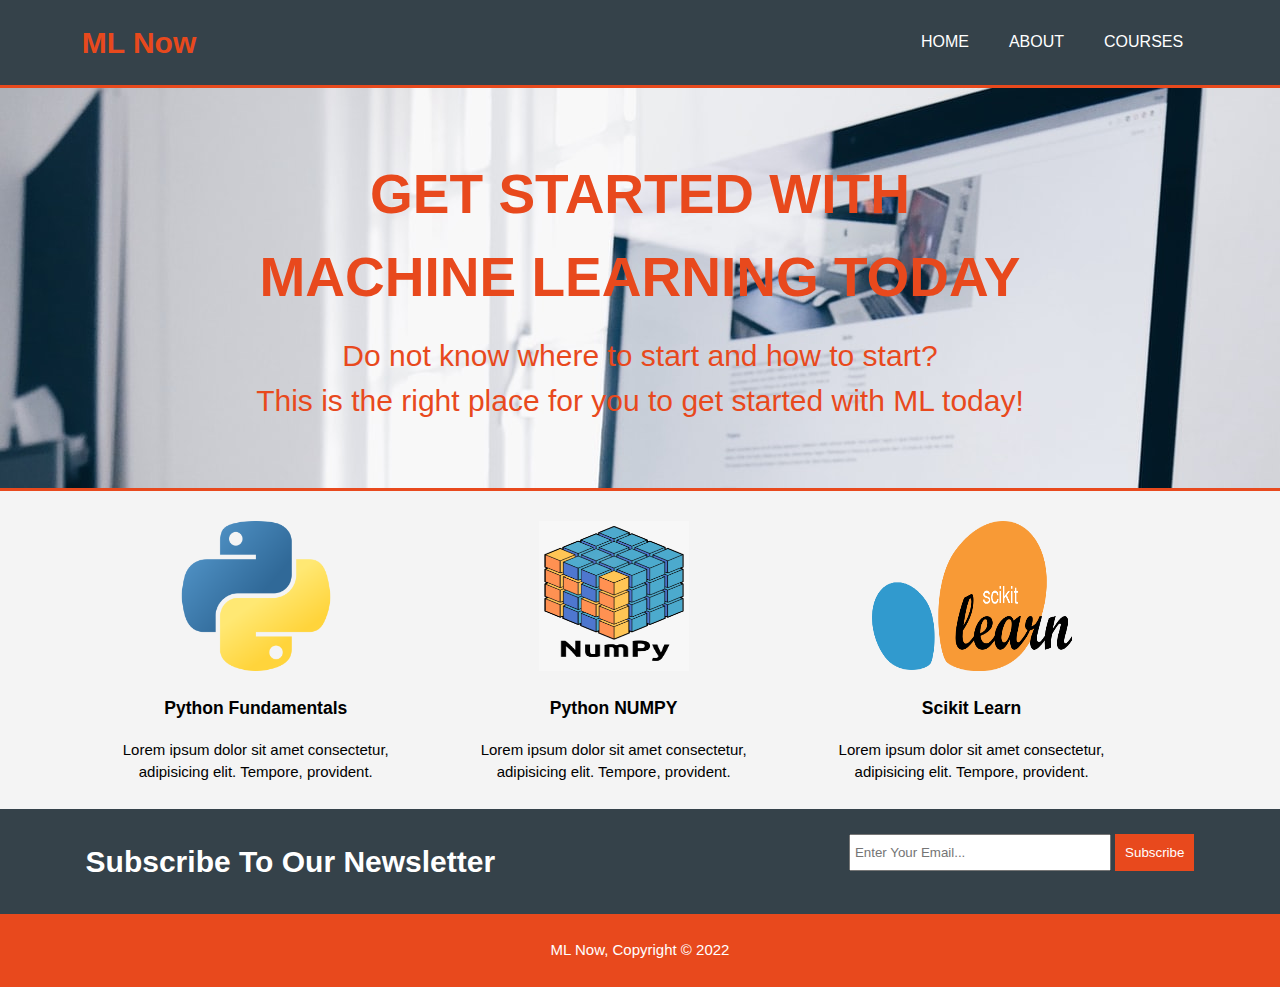
<file: index.html>
<!DOCTYPE html>
<html lang="en">
<head>
    <link rel="stylesheet" href="./CSS/style.css">
    <meta charset="UTF-8">
    <meta http-equiv="X-UA-Compatible" content="IE=edge">
    <meta name="viewport" content="width=device-width">
    <meta name="author" content="Deepanshu Anand">
    <title>ML Now | Welcome</title>
</head>
<body>
    <header>
        <div class="container">
            <div id="branding">
                <h1>ML Now</h1>
            </div>
            <nav>
                <ul>
                    <li class="current"><a href="index.html">HOME</a></li>
                    <li><a href="./about.html">ABOUT</a></li>
                    <li><a href="./courses.html">COURSES</a></li>
                </ul>
            </nav>
        </div>
    </header>
    <section id="showcase">
        <div class="container">
            <h1>GET STARTED WITH<br>MACHINE LEARNING TODAY</h1>
            <p>Do not know where to start and how to start?<br>This is the right place for you to get started with ML today!</p>
        </div>
    </section>
    
    <section id="boxes">
        <div class="container">
            <div class="box">
                <img src="./img/python.png" alt="python" height="150px" width="150px">
                <h3>Python Fundamentals</h3>
                <p>Lorem ipsum dolor sit amet consectetur, adipisicing elit. Tempore, provident.</p>
            </div>
            <div class="box">
                <img src="./img/numpy.png" alt="numpy" height="150px" width="150px">
                <h3>Python NUMPY</h3>
                <p>Lorem ipsum dolor sit amet consectetur, adipisicing elit. Tempore, provident.</p>
            </div>
            <div class="box">
                <img src="./img/scikit.png" alt="scikit Learn" height="150px" width="200px">
                <h3>Scikit Learn</h3>
                <p>Lorem ipsum dolor sit amet consectetur, adipisicing elit. Tempore, provident.</p>
            </div>
        </div>
    </section>
    <section id="newsletter">
        <div class="container">
            <h1>Subscribe To Our Newsletter</h1>
            <form>
                <input type="email" placeholder="Enter Your Email...">
                <button type="submit" class="button_1">Subscribe</button>
            </form>
        </div>
    </section>
    <footer>
        <p>ML Now, Copyright &copy; 2022</p>
    </footer>
    
</body>
</html>
</file>
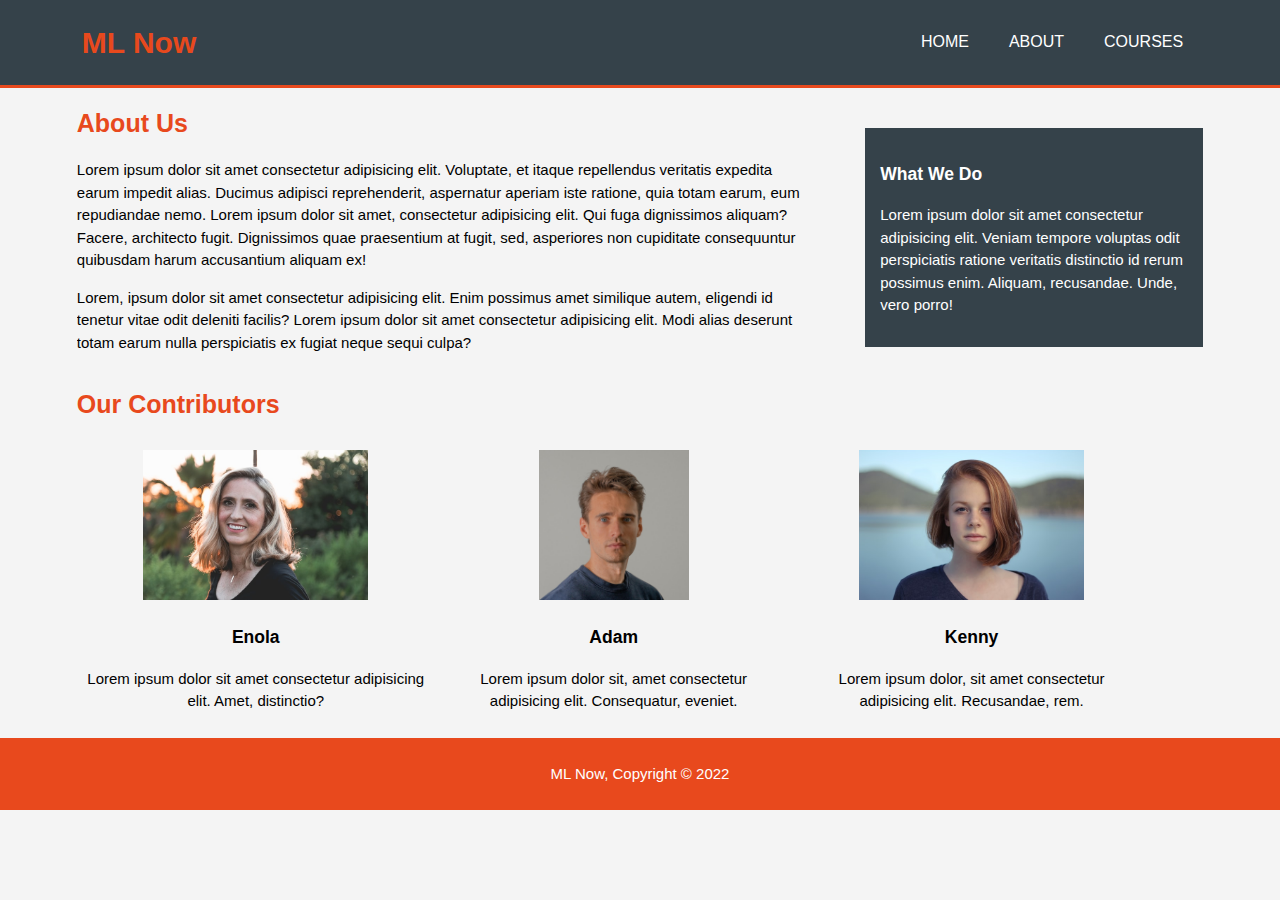
<file: about.html>
<!DOCTYPE html>
<html lang="en">
  <head>
    <link rel="stylesheet" href="./CSS/style.css" />
    <meta charset="UTF-8" />
    <meta http-equiv="X-UA-Compatible" content="IE=edge" />
    <meta name="viewport" content="width=device-width" />
    <meta name="author" content="Deepanshu Anand" />
    <title>ML Now | About</title>
  </head>
  <body>
    <header>
      <div class="container">
        <div id="branding">
          <h1>ML Now</h1>
        </div>
        <nav>
          <ul>
            <li class="current"><a href="./index.html">HOME</a></li>
            <li><a href="about.html">ABOUT</a></li>
            <li><a href="./courses.html">COURSES</a></li>
          </ul>
        </nav>
      </div>
    </header>

    <!-- <section id="newsletter">
      <div class="container">
        <h1>Subscribe To Our Newsletter</h1>
        <form>
          <input type="email" placeholder="Enter Your Email..." />
          <button type="submit" class="button_1">Subscribe</button>
        </form>
      </div>
    </section> -->
    <section class="main">
      <div class="container">
        <article id="main-col">
          <h1 class="page-title">About Us</h1>
          <p>
            Lorem ipsum dolor sit amet consectetur adipisicing elit. Voluptate,
            et itaque repellendus veritatis expedita earum impedit alias.
            Ducimus adipisci reprehenderit, aspernatur aperiam iste ratione,
            quia totam earum, eum repudiandae nemo. Lorem ipsum dolor sit amet,
            consectetur adipisicing elit. Qui fuga dignissimos aliquam? Facere,
            architecto fugit. Dignissimos quae praesentium at fugit, sed,
            asperiores non cupiditate consequuntur quibusdam harum accusantium
            aliquam ex!
          </p>
          <p>
            Lorem, ipsum dolor sit amet consectetur adipisicing elit. Enim
            possimus amet similique autem, eligendi id tenetur vitae odit
            deleniti facilis? Lorem ipsum dolor sit amet consectetur adipisicing
            elit. Modi alias deserunt totam earum nulla perspiciatis ex fugiat
            neque sequi culpa?
          </p>
        </article>
        <aside id="sidebar">
            <div class="dark">
                <h3>What We Do</h3>
                <p>
                    Lorem ipsum dolor sit amet consectetur adipisicing elit. Veniam
                    tempore voluptas odit perspiciatis ratione veritatis distinctio id
                    rerum possimus enim. Aliquam, recusandae. Unde, vero porro!
                </p>
            </div>
        </aside>
      </div>
    </section>
    <section class="main">
        <div class="container">
            <div id="person">
                <h1 class="page-title">
                    Our Contributors
                </h1>
                <div class="box">
                    <img src="./img/avatar_2.jpg" alt="avatar" height="150px" weight="200px">
                    <h3>Enola</h3>
                    <p>Lorem ipsum dolor sit amet consectetur adipisicing elit. Amet, distinctio?</p>
                </div>
                <div class="box">
                    <img src="./img/avatar_1.jpg" alt="avatar" height="150px" weight="200px">
                    <h3>Adam</h3>
                    <p>Lorem ipsum dolor sit, amet consectetur adipisicing elit. Consequatur, eveniet.</p>
                </div>
                <div class="box">
                    <img src="./img/avatar_3.jpg" alt="avatar" height="150px" weight="200px">
                    <h3>Kenny</h3>
                    <p>Lorem ipsum dolor, sit amet consectetur adipisicing elit. Recusandae, rem.</p>
                </div>
            </div>
        </div>
    </section>
    <footer>
      <p>ML Now, Copyright &copy; 2022</p>
    </footer>
  </body>
</html>
</file>
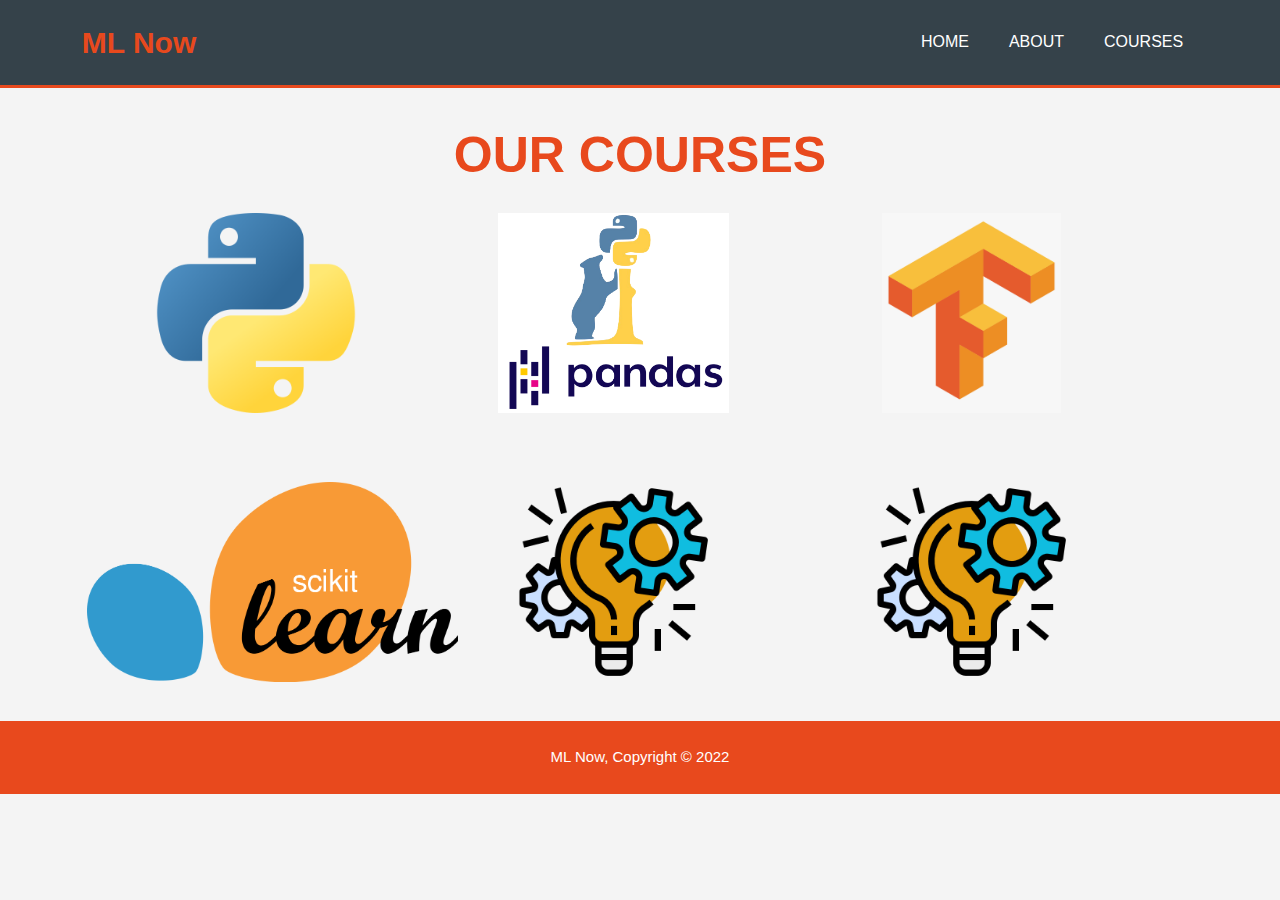
<file: courses.html>
<!DOCTYPE html>
<html lang="en">
  <head>
    <link rel="stylesheet" href="./CSS/style.css" />
    <meta charset="UTF-8" />
    <meta http-equiv="X-UA-Compatible" content="IE=edge" />
    <meta name="viewport" content="width=device-width" />
    <meta name="author" content="Deepanshu Anand" />
    <title>ML Now | Courses</title>
  </head>
  <body>
    <header>
      <div class="container">
        <div id="branding">
          <h1>ML Now</h1>
        </div>
        <nav>
          <ul>
            <li class="current"><a href="./index.html">HOME</a></li>
            <li><a href="./about.html">ABOUT</a></li>
            <li><a href="courses.html">COURSES</a></li>
          </ul>
        </nav>
      </div>
    </header>

    <section id="courses">
      <div class="container">
        <h1 class="title">
            OUR COURSES
        </h1>
        <div class="course">
            <img src="./img/python.png" alt="avatar" height="200px" weight="200px">
            <div class="middle">
                <div class="text">PYTHON 101</div>
              </div>
        </div>
        <div class="course">
            <img src="./img/pandas-python.png" alt="avatar" height="200px" weight="200px">
            <div class="middle">
                <div class="text">PANDAS AND NUMPY</div>
              </div>
        </div>
        <div class="course">
            <img src="./img/tensorflow.png" alt="avatar" height="200px" weight="250px">
            <div class="middle">
                <div class="text">TENSORFLOW</div>
              </div>
        </div>
      </div>
    </section>

    <section id="courses">
        <div class="container">
          <div class="course">
              <img src="./img/scikit.png" alt="avatar" height="200px" weight="200px">
              <div class="middle">
                <div class="text">SCIKIT LEARN</div>
              </div>
          </div>
          <div class="course">
            <img src="./img/project.png" alt="avatar" height="200px" weight="200px">
            <div class="middle">
                <div class="text">PROJECT 1</div>
              </div>
          </div>
          <div class="course">
            <img src="./img/project.png" alt="avatar" height="200px" weight="200px">
            <div class="middle">
                <div class="text">PROJECT 2</div>
              </div>
          </div>
        </div>
    </section>

    
    <footer>
      <p>ML Now, Copyright &copy; 2022</p>
    </footer>
  </body>
</html>
</file>
<file: CSS/style.css>
body{
    font-family: Arial, Helvetica, sans-serif;
    font-size: 15px;
    line-height: 1.5;
    padding: 0;
    margin: 0;
    background-color: #f4f4f4;
}

/* global */
.container{
    width: 88%;
    margin:auto;
    overflow: hidden;
}


ul{
    margin: 0;
    padding: 0;
}

.dark{
    padding: 15px;
    background: #35424a;
    color: #ffffff;
    margin-top: 30px;
    margin-bottom: 10px;
}

/* header */
header{
    background: #35424a;
    color: #ffffff;
    padding-top: 15px;
    min-height: 70px;
    border-bottom: #e8491d 3px solid;
}

header a{
    color: #ffffff;
    text-decoration: none;
    text-transform: uppercase;
    font-size: 16px;
}


header li{
    float: left;
    display: inline;
    padding: 5px 20px 5px 20px; /*top right botton left*/
}

header #branding{
    float: left;
    padding: 5px;

}

header #branding h1{
    margin: 0;
    color: #e8491d;
}

header nav{
    float: right;
    margin-top: 10px;
}

header a:hover{
    color: #e8491d;
    font-weight: bold;
    font-size: 20px;
}

/* showcase */
#showcase{
    min-height: 400px;
    background:url('../img/background.jpg') no-repeat;
    text-align: center;
    color: #e8491d;
    border-bottom: #e8491d 3px solid;
}

#showcase h1{
    margin-top: 65px;
    font-size: 55px;
    margin-bottom: 10px;
}

#showcase p{
    font-size: 30px;
    margin-top: 15px;
    margin-bottom: 15px;
}

/* newsletter */
#newsletter{
    padding: 10px;
    color: #ffffff;
    background: #35424a;
}

#newsletter h1{
    float: left;
}

#newsletter form{
    float: right;
    margin-top: 15px;

}

#newsletter input[type="email"]{
    padding: 4px;
    height: 25px;
    width: 250px;
}

.button_1{
    height: 37px;
    background: #e8491d;
    border: 0;
    padding-left: 10px;
    padding-right: 10px;
    color: #ffffff;
}

/* boxes */
#boxes{
    margin-top: 20px;
}

#boxes .box{
    float: left;
    width: 30%;
    text-align: center;
    padding: 10px;
}

#person .box{
    float: left;
    width: 30%;
    text-align: center;
    padding: 10px;
}

/* sidebar */

aside#sidebar{
    float: right;
    width: 30%;
    margin-top: 10px;
}

/* article */

article#main-col{
    float: left;
    width: 65%;
}

.page-title{
    text-align: justify;
    color: #e8491d;
    font-size: 25px ;
}

/* courses */

#courses{
    margin-top: 20px;
}

#courses .course{
    float: left;
    width: 30%;
    text-align: center;
    padding: 10px;
}

#courses .text{
    color: #ffffff;
    background: #e8491d;

}
  
.middle {
transition: .5s ease;
opacity: 0;
}

.course:hover .middle {
opacity: 1;
}

#courses .title{
    color: #e8491d;
    text-align: center;
    font-size: 50px;
    margin-top: 10px;
    margin-bottom: 10px;
}

footer{
    padding: 10px;
    color: #ffffff;
    background: #e8491d;
    text-align: center;
}

/* media-query */
@media(max-width: 768px){
    header #branding,
    header nav,
    header nav li,
    #newsletter h1,
    #newsletter form,
    #boxes .box,
    #person .box,
    article#main-col,
    .main aside#sidebar,
    #courses .title,
    #courses .course{
        float: none;
        text-align: center;
        width: 100%;
    }
    header{
        padding-bottom: 20px;
    }
    #showcase{
        min-height: 350px;
    }
    #showcase h1{
        margin-top: 40px;
        font-size: 40px;
    }
    #showcase p{
        font-size: 30px;
    }

    .main .page-title{
        text-align: center;
    }

    #newsletter h1{
        margin-top: 5px;
        margin-bottom: 5px;
    }
    #newsletter form input[type="email"]{
        width: 100%;
        margin-bottom: 5px;
    }
    #newsletter button{
        display: block;
        width: 100%;
    }
    #courses .course .middle{
        align-items: center;
    }
    #courses .course .text{
        width: 200px;
        margin: auto;
    }

    #courses .course img{
        height: 150px;
        width: 150px;
    }

    footer p{
        margin-top: 10px;
        margin-bottom: 10px;
    }

    #courses .title{
        font-size: 40px;
    }
}
</file>
